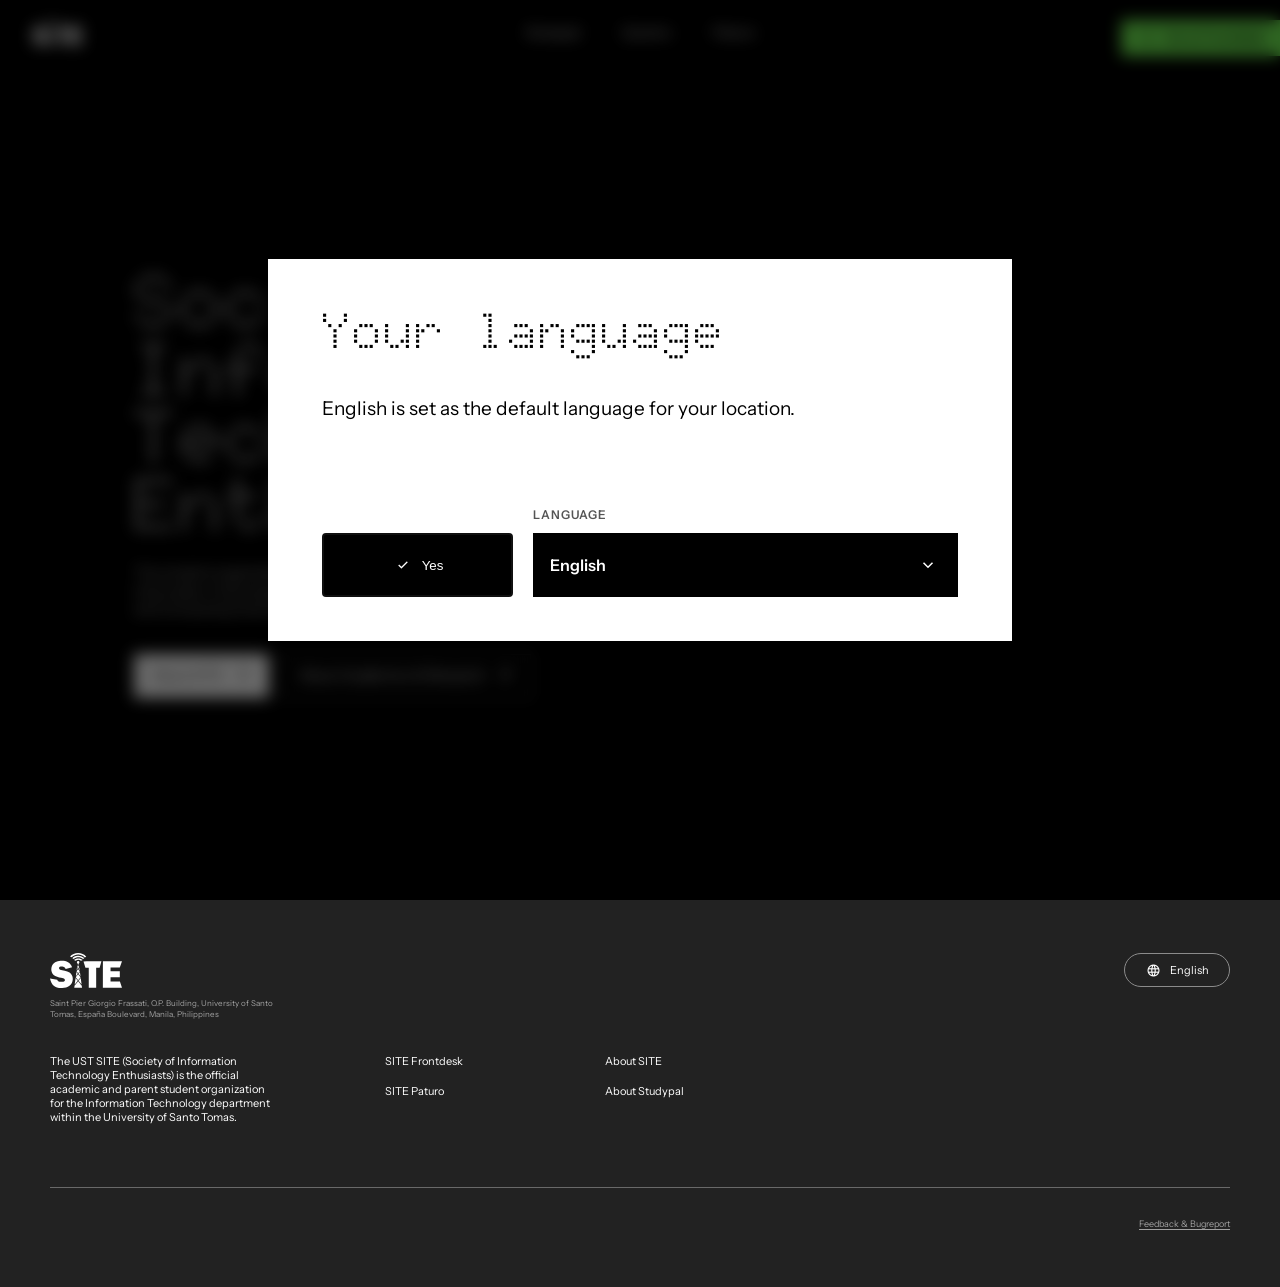
<file: index.html>
<!DOCTYPE html>
<html lang="en" class="homepage">
<head>
    <meta charset="UTF-8">
    <meta name="viewport" content="width=device-width, initial-scale=1.0">
    <meta name="description" content="SITE is the official student organization of the Department of Information Technology at the University of Santo Tomas College of Information and Computing Sciences.">
    <meta name="author" content="Society of Information Technology Enthusiasts">
    <meta name="robots" content="index, follow">
    
    <title> UST SITE</title>
    
    <meta property="og:type" content="website">
    <meta property="og:title" content="SITE | Society of Information Technology Enthusiasts">
    <meta property="og:description" content="The official student organization for Information Technology students at the University of Santo Tomas.">
    <meta property="og:image" content="assets/icons/sitelogo-white.svg">
    <meta name="twitter:card" content="summary">
    <meta name="twitter:title" content="SITE | Society of Information Technology Enthusiasts">
    <meta name="twitter:description" content="The official student organization for Information Technology students at the University of Santo Tomas.">
    
    <script type="application/ld+json">
        {"@context":"https://schema.org","@type":"Organization","name":"Society of Information Technology Enthusiasts","alternateName":"UST SITE","description":"The official student organization for Information Technology students at the University of Santo Tomas.","url":"index.html","logo":"assets/icons/sitelogo-white.svg","address":{"@type":"PostalAddress","addressLocality":"Manila","addressCountry":"PH"}}
    </script>
    
    <link rel="preconnect" href="https://fonts.googleapis.com">
    <link rel="preconnect" href="https://fonts.gstatic.com" crossorigin>
    <link href="https://fonts.googleapis.com/css2?family=Doto:wght@400;500;600;700&family=Instrument+Sans:wght@400;500;600&family=Material+Symbols+Outlined:opsz,wght,FILL,GRAD@20,400,0,0" rel="stylesheet">
    <link rel="stylesheet" href="styles/style.css">
    <script src="scripts/translations.js" defer></script>
    <script src="scripts/script.js" defer></script>
</head>
<body>
    <dialog class="language-dialog" aria-labelledby="language-dialog-title">
        <h2 id="language-dialog-title" data-i18n="languageTitle">Your language</h2>
        <p data-i18n="languagePrompt">It looks like you are visiting from Manila, Philippines. Would you like to view our site in Filipino-Tagalog (PH)?</p>
        <div class="language-dialog__choice">
            <button class="button button--dark" type="button" data-language-confirm><span class="material-symbols-outlined" aria-hidden="true">check</span><span data-i18n="languageConfirm">Yes</span></button>
            <div>
                <label class="language-dialog__select-label" for="language-select" data-i18n="languageSelectLabel">Language</label>
                <select class="language-dialog__select" id="language-select" data-language-select>
                    <option value="en" data-i18n="languageEnglish">English</option>
                    <option value="tl" data-i18n="languageFilipino">Filipino-Tagalog</option>
                    <option value="ceb" data-i18n="languageCebuanoName">Filipino-Cebuano</option>
                </select>
            </div>
        </div>
    </dialog>
    <header class="site-header">
        <a class="site-header__brand" href="index.html" aria-label="SITE home">
            <img src="assets/icons/sitelogo-white.svg" alt="SITE">
        </a>
        <nav class="site-header__nav" aria-label="Main navigation">
            <a href="academics-research.html" data-i18n="navStudypal">Studypal</a>
            <a href="academics-research.html" data-i18n="navQuizmix">Quizmix</a>
            <a href="our-organization.html" data-i18n="navPaturo">Paturo</a>
        </nav>
        <a class="button button--accent site-header__frontdesk" href="our-organization.html">
            <span class="material-symbols-outlined" aria-hidden="true">arrow_forward</span>
            <span data-i18n="frontdesk">Go to Frontdesk</span>
        </a>
        <button class="menu-toggle" type="button" aria-controls="mobile-menu" aria-expanded="false" aria-label="Open menu">
            <span class="material-symbols-outlined" aria-hidden="true">menu</span>
        </button>
    </header>

    <div class="mobile-menu" id="mobile-menu">
        <nav aria-label="Mobile navigation">
            <a href="academics-research.html" data-i18n="navStudypal">Studypal</a>
            <a href="academics-research.html" data-i18n="navQuizmix">Quizmix</a>
            <a href="our-organization.html" data-i18n="navPaturo">Paturo</a>
        </nav>
        <a class="button button--outline" href="our-organization.html">
            <span class="material-symbols-outlined" aria-hidden="true">arrow_outward</span>
            <span data-i18n="frontdesk">Go to Frontdesk</span>
        </a>
    </div>

    <div class="page-transition" aria-hidden="true"></div>

    <section class="landing-screen">

        <main>
            <section class="hero" aria-labelledby="hero-title">
                <div class="hero__content">
                    <h1 id="hero-title" data-i18n="homeTitle" data-i18n-html>Society of<br>Information<br>Technology<br>Enthusiasts</h1>
                    <p data-i18n="homeDescription">The student organization of the Department of Information Technology in UST College of Information and Computing Sciences</p>
                    <div class="hero__actions">
                        <a class="button button--light" href="our-organization.html"><span data-i18n="aboutSite">About SITE</span> <span class="material-symbols-outlined" aria-hidden="true">arrow_outward</span></a>
                        <a class="button button--outline" href="academics-research.html"><span data-i18n="aboutAcademics">About Academics &amp; Research</span> <span class="material-symbols-outlined" aria-hidden="true">arrow_outward</span></a>
                        <a class="button button--outline hero__frontdesk" href="our-organization.html"><span data-i18n="frontdesk">Go to Frontdesk</span> <span class="material-symbols-outlined" aria-hidden="true">arrow_outward</span></a>
                    </div>
                </div>
            </section>
        </main>
    </section>

    <footer class="site-footer">
        <div class="site-footer__top">
            <div class="site-footer__identity">
                <img src="assets/icons/sitelogo-white.svg" alt="SITE">
                <p data-i18n="footerAddress">Saint Pier Giorgio Frassati, O.P. Building, University of Santo Tomas, España Boulevard, Manila, Philippines</p>
            </div>
            <button class="language-switcher" type="button">
                <span class="material-symbols-outlined" aria-hidden="true">language</span>
                <span data-i18n="currentLanguage">English</span>
            </button>
        </div>
        <div class="site-footer__links">
            <p data-i18n="footerDescription">The UST SITE (Society of Information Technology Enthusiasts) is the official academic and parent student organization for the Information Technology department within the University of Santo Tomas.</p>
            <nav aria-label="Footer resources">
                <a href="our-organization.html"><span data-i18n="visitFrontdesk">SITE Frontdesk</span></a>
                <a href="our-organization.html"><span data-i18n="goPaturo">SITE Paturo</span></a>
            </nav>
            <nav aria-label="Footer pages">
                <a href="our-organization.html"><span data-i18n="aboutSiteFooter">About SITE</span></a>
                <a href="academics-research.html"><span data-i18n="aboutStudypal">About Studypal</span></a>
            </nav>
        </div>
        <div class="site-footer__bottom">
            <span></span>
            <a href="mailto:site@ust.edu.ph" data-i18n="feedbackBugreport">Feedback &amp; Bugreport</a>
        </div>
    </footer>
</body>
</html>
</file>
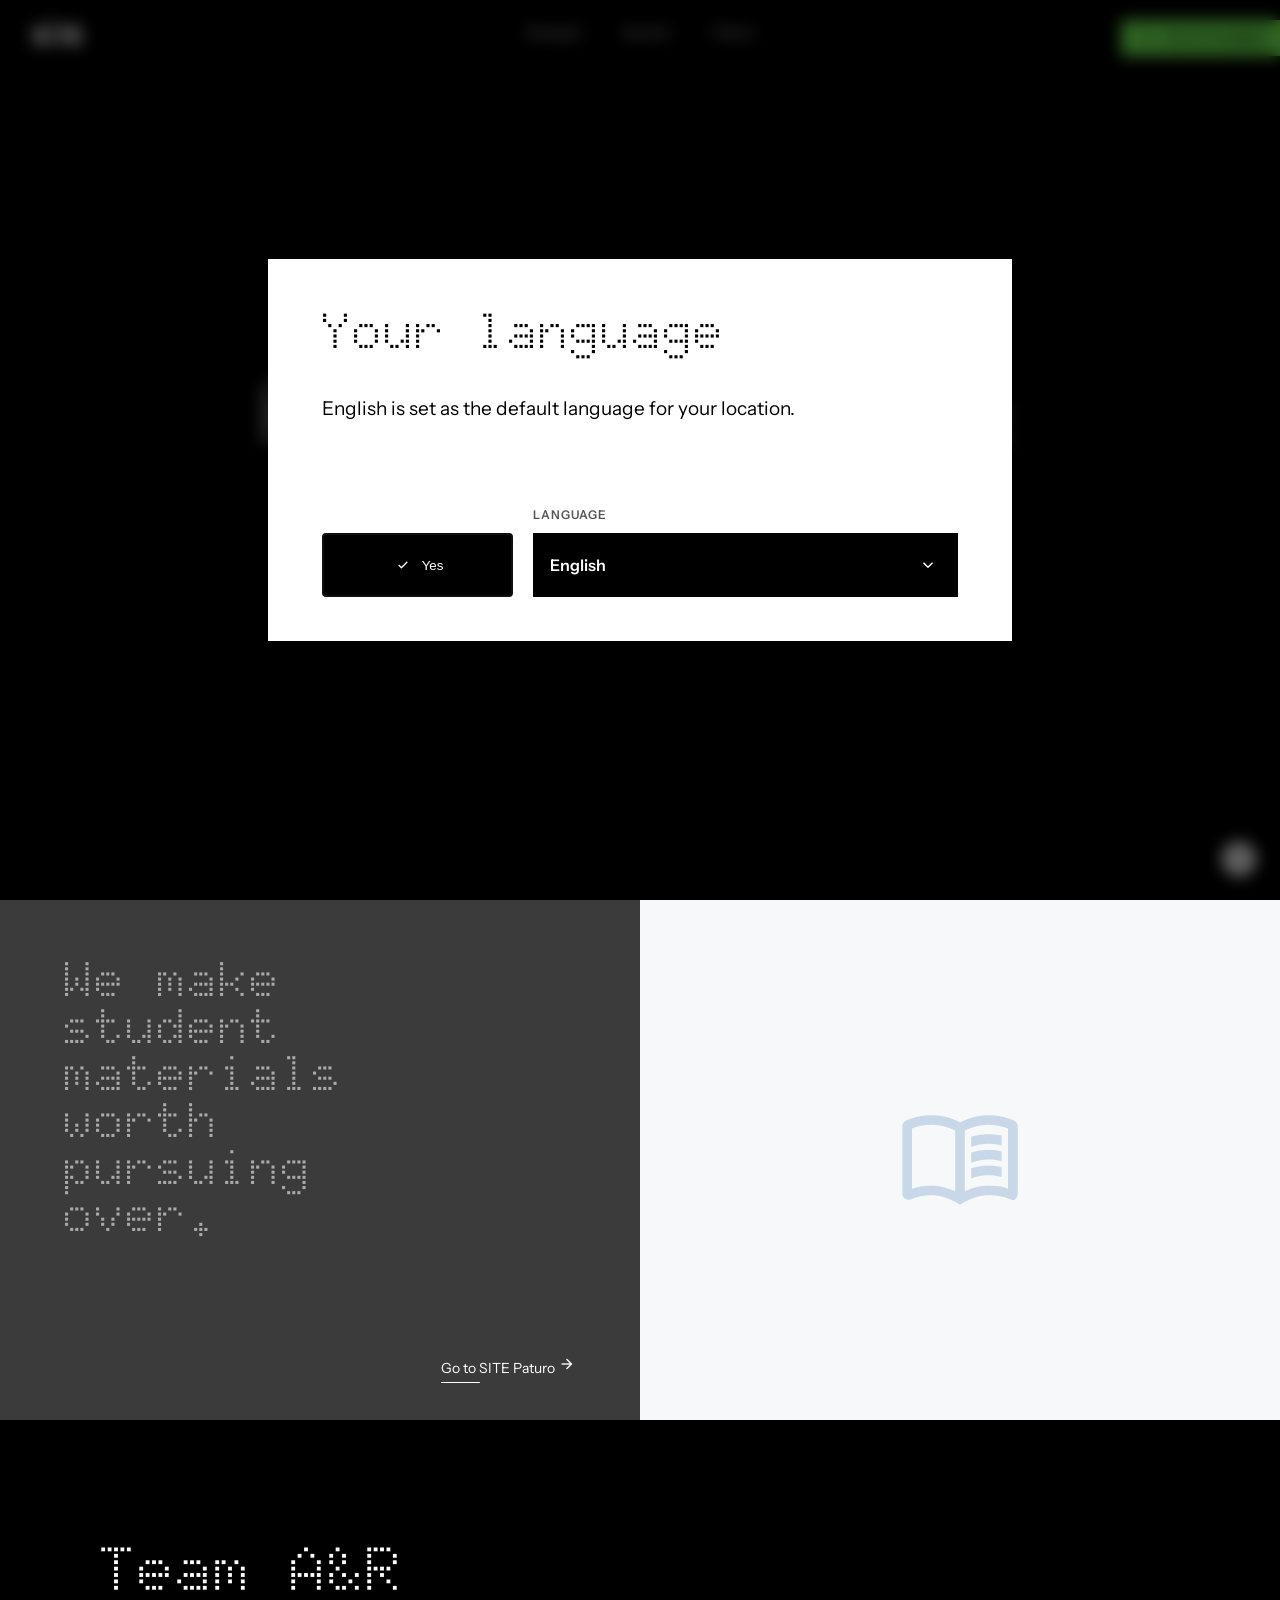
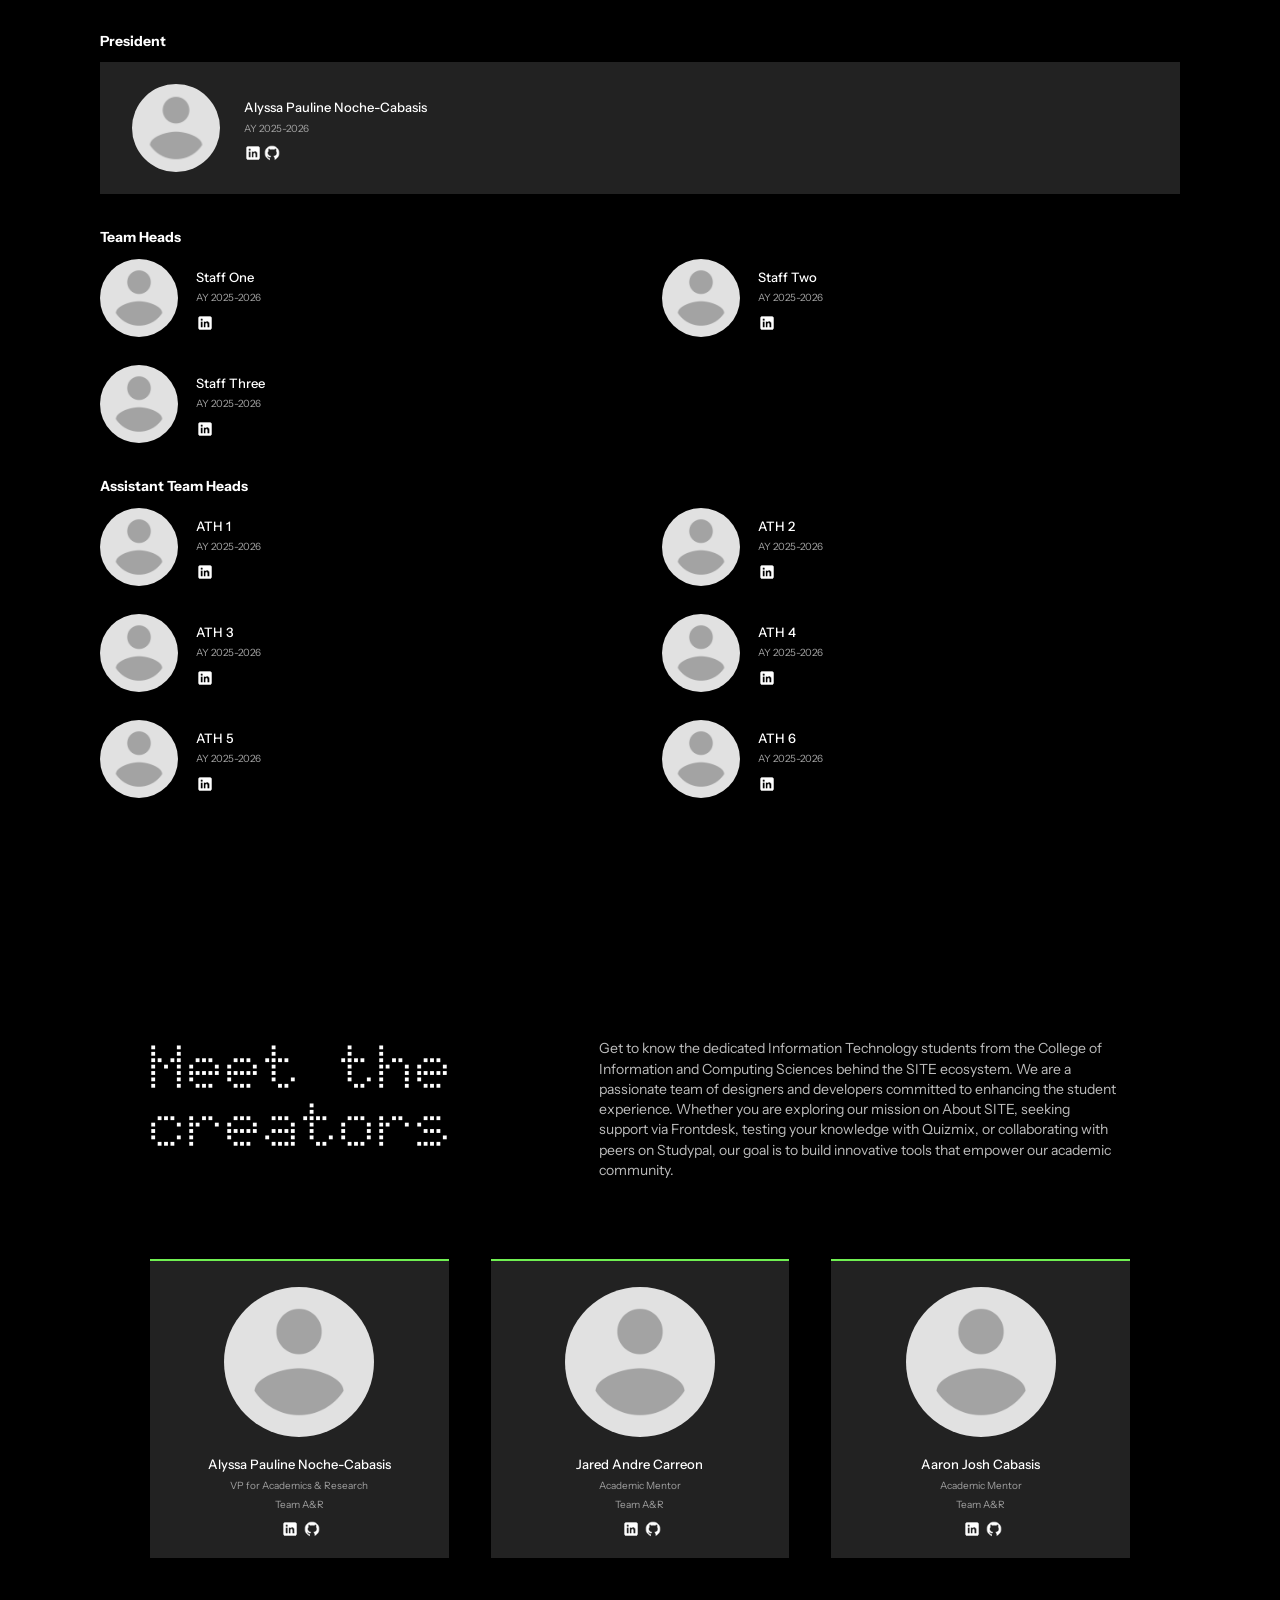
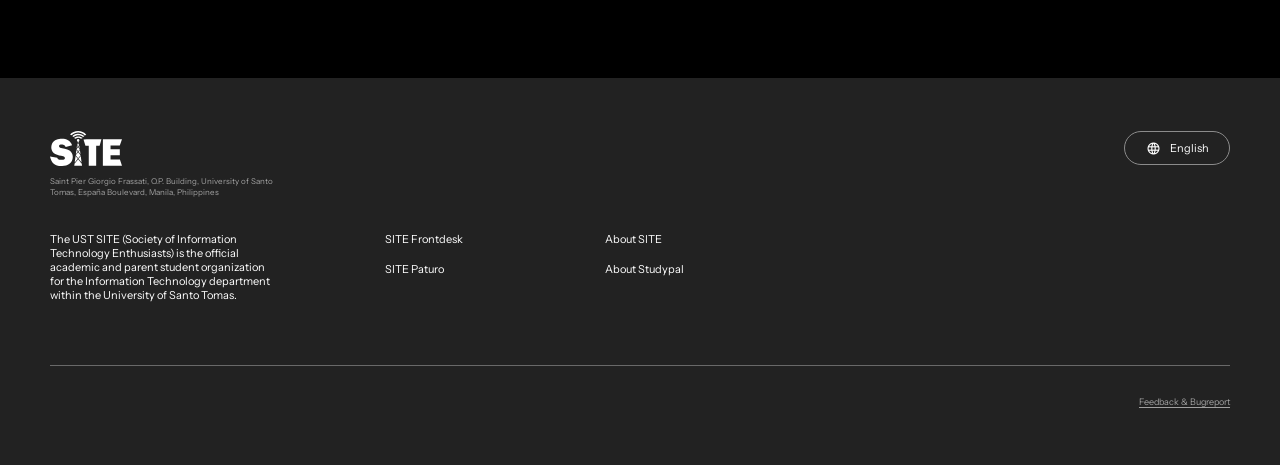
<file: academics-research.html>
<!DOCTYPE html>
<html lang="en" class="academics-page">
<head>
    <meta charset="UTF-8">
    <meta name="viewport" content="width=device-width, initial-scale=1.0">
    <meta name="description" content="Explore academics and research resources from SITE, the student organization for Information Technology students at the University of Santo Tomas.">
    <meta name="author" content="Society of Information Technology Enthusiasts">
    <meta name="robots" content="index, follow">
    
    <title>UST SITE</title>
    
    <meta property="og:type" content="website">
    <meta property="og:title" content="Academics &amp; Research | SITE UST">
    <meta property="og:description" content="Academic and research resources for Information Technology students at the University of Santo Tomas.">
    <meta property="og:image" content="assets/icons/sitelogo-white.svg">
    <meta name="twitter:card" content="summary">
    <meta name="twitter:title" content="Academics &amp; Research | SITE UST">
    <meta name="twitter:description" content="Academic and research resources for Information Technology students at the University of Santo Tomas.">
    
    <script type="application/ld+json">
        {"@context":"https://schema.org","@type":"CollectionPage","name":"Academics & Research | SITE UST","description":"Academic and research resources for Information Technology students at the University of Santo Tomas.","isPartOf":{"@type":"Organization","name":"Society of Information Technology Enthusiasts","alternateName":"UST SITE"}}
    </script>
        
    <link rel="preconnect" href="https://fonts.googleapis.com">
    <link rel="preconnect" href="https://fonts.gstatic.com" crossorigin>
    <link href="https://fonts.googleapis.com/css2?family=Doto:wght@400;500;600;700&family=Instrument+Sans:wght@400;500;600&family=Material+Symbols+Outlined:opsz,wght,FILL,GRAD@20,400,0,0" rel="stylesheet">
    <link rel="stylesheet" href="styles/style.css">
        <script src="scripts/translations.js" defer></script>
        <script src="scripts/script.js" defer></script>
</head>
<body id="top">
    <dialog class="language-dialog" aria-labelledby="language-dialog-title">
        <h2 id="language-dialog-title" data-i18n="languageTitle">Your language</h2>
        <p data-i18n="languagePrompt">It looks like you are visiting from Manila, Philippines. Would you like to view our site in Filipino-Tagalog (PH)?</p>
        <div class="language-dialog__choice">
            <button class="button button--dark" type="button" data-language-confirm><span class="material-symbols-outlined" aria-hidden="true">check</span><span data-i18n="languageConfirm">Yes</span></button>
            <div>
                <label class="language-dialog__select-label" for="language-select" data-i18n="languageSelectLabel">Language</label>
                <select class="language-dialog__select" id="language-select" data-language-select>
                    <option value="en" data-i18n="languageEnglish">English</option>
                    <option value="tl" data-i18n="languageFilipino">Filipino-Tagalog</option>
                    <option value="ceb" data-i18n="languageCebuanoName">Filipino-Cebuano</option>
                </select>
            </div>
        </div>
    </dialog>

    <header class="site-header">
        <a class="site-header__brand" href="index.html" aria-label="SITE home"><img src="assets/icons/sitelogo-white.svg" alt="SITE"></a>
        <nav class="site-header__nav" aria-label="Main navigation"><a href="academics-research.html" data-i18n="navStudypal">Studypal</a><a href="academics-research.html" data-i18n="navQuizmix">Quizmix</a><a href="our-organization.html" data-i18n="navPaturo">Paturo</a></nav>
        <a class="button button--accent site-header__frontdesk" href="our-organization.html"><span class="material-symbols-outlined" aria-hidden="true">arrow_forward</span><span data-i18n="frontdesk">Go to Frontdesk</span></a>
        <button class="menu-toggle" type="button" aria-controls="mobile-menu" aria-expanded="false" aria-label="Open menu"><span class="material-symbols-outlined" aria-hidden="true">menu</span></button>
    </header>

    <div class="mobile-menu" id="mobile-menu">
        <nav aria-label="Mobile navigation"><a href="academics-research.html" data-i18n="navStudypal">Studypal</a><a href="academics-research.html" data-i18n="navQuizmix">Quizmix</a><a href="our-organization.html" data-i18n="navPaturo">Paturo</a></nav>
        <a class="button button--outline" href="our-organization.html"><span class="material-symbols-outlined" aria-hidden="true">arrow_outward</span><span data-i18n="frontdesk">Go to Frontdesk</span></a>
    </div>

    <main class="academics-content">
        <section class="academics-hero" aria-labelledby="academics-title">
            <div>
                <h1 id="academics-title" data-i18n="academicsTitle" data-i18n-html>Academics &amp;<br>Research</h1>
                <p data-i18n="academicsDescription">The student organization of the Department of Technology in UST College of Information and Computing Sciences</p>
            </div>
            <a class="organization-hero__next" href="#top" aria-label="Scroll to top"><span class="material-symbols-outlined" aria-hidden="true">arrow_upward</span></a>
        </section>

        <section class="paturo-feature" aria-labelledby="paturo-title">
            <div class="paturo-feature__message">
                <h2 id="paturo-title" data-i18n="paturoTitle" data-i18n-html>We make<br>student<br>materials<br>worth<br>pursuing<br>over.</h2>
                <a href="our-organization.html#contact"><span data-i18n="goPaturo">Go to SITE Paturo</span> <span class="material-symbols-outlined" aria-hidden="true">arrow_forward</span></a>
            </div>
            <div class="paturo-feature__visual" aria-label="Study materials visual"><span class="material-symbols-outlined" aria-hidden="true">menu_book</span></div>
        </section>

        <section class="team-section" id="team-ar" aria-labelledby="team-ar-title">
            <h2 id="team-ar-title" data-i18n="teamAR">Team A&amp;R</h2>
            <h3 data-i18n="president">President</h3>
            <article class="team-lead"><img src="assets/images/profile-placeholder.png" alt="President profile placeholder"><div><strong>Alyssa Pauline Noche-Cabasis</strong><span>AY 2025-2026</span><div class="team-socials"><a href="#team-ar" aria-label="President LinkedIn"><img src="assets/icons/linkedin-white.png" alt=""></a><a href="#team-ar" aria-label="President GitHub"><img src="assets/icons/github-white.png" alt=""></a></div></div></article>
            <h3 data-i18n="teamHeads">Team Heads</h3>
            <div class="team-grid team-grid--heads">
                <article class="team-member"><img src="assets/images/profile-placeholder.png" alt=""><div><strong>Staff One</strong><span>AY 2025-2026</span><div class="team-socials"><a href="#team-ar" aria-label="Staff One LinkedIn"><img src="assets/icons/linkedin-white.png" alt=""></a></div></div></article>
                <article class="team-member"><img src="assets/images/profile-placeholder.png" alt=""><div><strong>Staff Two</strong><span>AY 2025-2026</span><div class="team-socials"><a href="#team-ar" aria-label="Staff Two LinkedIn"><img src="assets/icons/linkedin-white.png" alt=""></a></div></div></article>
                <article class="team-member"><img src="assets/images/profile-placeholder.png" alt=""><div><strong>Staff Three</strong><span>AY 2025-2026</span><div class="team-socials"><a href="#team-ar" aria-label="Staff Three LinkedIn"><img src="assets/icons/linkedin-white.png" alt=""></a></div></div></article>
            </div>
            <h3 data-i18n="assistantTeamHeads">Assistant Team Heads</h3>
            <div class="team-grid team-grid--assistants">
                <article class="team-member"><img src="assets/images/profile-placeholder.png" alt=""><div><strong>ATH 1</strong><span>AY 2025-2026</span><div class="team-socials"><a href="#team-ar" aria-label="ATH 1 LinkedIn"><img src="assets/icons/linkedin-white.png" alt=""></a></div></div></article>
                <article class="team-member"><img src="assets/images/profile-placeholder.png" alt=""><div><strong>ATH 2</strong><span>AY 2025-2026</span><div class="team-socials"><a href="#team-ar" aria-label="ATH 2 LinkedIn"><img src="assets/icons/linkedin-white.png" alt=""></a></div></div></article>
                <article class="team-member"><img src="assets/images/profile-placeholder.png" alt=""><div><strong>ATH 3</strong><span>AY 2025-2026</span><div class="team-socials"><a href="#team-ar" aria-label="ATH 3 LinkedIn"><img src="assets/icons/linkedin-white.png" alt=""></a></div></div></article>
                <article class="team-member"><img src="assets/images/profile-placeholder.png" alt=""><div><strong>ATH 4</strong><span>AY 2025-2026</span><div class="team-socials"><a href="#team-ar" aria-label="ATH 4 LinkedIn"><img src="assets/icons/linkedin-white.png" alt=""></a></div></div></article>
                <article class="team-member"><img src="assets/images/profile-placeholder.png" alt=""><div><strong>ATH 5</strong><span>AY 2025-2026</span><div class="team-socials"><a href="#team-ar" aria-label="ATH 5 LinkedIn"><img src="assets/icons/linkedin-white.png" alt=""></a></div></div></article>
                <article class="team-member"><img src="assets/images/profile-placeholder.png" alt=""><div><strong>ATH 6</strong><span>AY 2025-2026</span><div class="team-socials"><a href="#team-ar" aria-label="ATH 6 LinkedIn"><img src="assets/icons/linkedin-white.png" alt=""></a></div></div></article>
            </div>
        </section>

        <section class="mentor-section" aria-labelledby="mentor-title">
            <div class="mentor-section__intro">
                <h2 id="mentor-title" data-i18n="meetCreators">Meet the creators</h2>
                <p data-i18n="creatorsDescription">Get to know the dedicated Information Technology students from the College of Information and Computing Sciences behind the SITE ecosystem. We are a passionate team of designers and developers committed to enhancing the student experience. Whether you are exploring our mission on About SITE, seeking support via Frontdesk, testing your knowledge with Quizmix, or collaborating with peers on Studypal, our goal is to build innovative tools that empower our academic community.</p>
            </div>
            <div class="mentor-grid"><article><img src="assets/images/profile-placeholder.png" alt=""><strong>Alyssa Pauline Noche-Cabasis</strong><span data-i18n="vpAcademicsResearch">VP for Academics &amp; Research</span><small>Team A&amp;R</small><div class="team-socials"><a href="#mentor-title" aria-label="Alyssa LinkedIn"><img src="assets/icons/linkedin-white.png" alt=""></a><a href="#mentor-title" aria-label="Alyssa GitHub"><img src="assets/icons/github-white.png" alt=""></a></div></article><article><img src="assets/images/profile-placeholder.png" alt=""><strong>Jared Andre Carreon</strong><span data-i18n="academicMentor">Academic Mentor</span><small>Team A&amp;R</small><div class="team-socials"><a href="#mentor-title" aria-label="Jared LinkedIn"><img src="assets/icons/linkedin-white.png" alt=""></a><a href="#mentor-title" aria-label="Jared GitHub"><img src="assets/icons/github-white.png" alt=""></a></div></article><article><img src="assets/images/profile-placeholder.png" alt=""><strong>Aaron Josh Cabasis</strong><span data-i18n="academicMentor">Academic Mentor</span><small>Team A&amp;R</small><div class="team-socials"><a href="#mentor-title" aria-label="Aaron LinkedIn"><img src="assets/icons/linkedin-white.png" alt=""></a><a href="#mentor-title" aria-label="Aaron GitHub"><img src="assets/icons/github-white.png" alt=""></a></div></article></div>
        </section>
    </main>

    <footer class="site-footer">
        <div class="site-footer__top"><div class="site-footer__identity"><img src="assets/icons/sitelogo-white.svg" alt="SITE"><p data-i18n="footerAddress">Saint Pier Giorgio Frassati, O.P. Building, University of Santo Tomas, España Boulevard, Manila, Philippines</p></div><button class="language-switcher" type="button"><span class="material-symbols-outlined" aria-hidden="true">language</span><span data-i18n="currentLanguage">English</span></button></div>
        <div class="site-footer__links"><p data-i18n="footerDescription">The UST SITE (Society of Information Technology Enthusiasts) is the official academic and parent student organization for the Information Technology department within the University of Santo Tomas.</p><nav aria-label="Footer resources"><a href="our-organization.html#contact"><span data-i18n="visitFrontdesk">SITE Frontdesk</span></a><a href="our-organization.html#contact"><span data-i18n="goPaturo">SITE Paturo</span></a></nav><nav aria-label="Footer pages"><a href="our-organization.html"><span data-i18n="aboutSiteFooter">About SITE</span></a><a href="academics-research.html"><span data-i18n="aboutStudypal">About Studypal</span></a></nav></div>
        <div class="site-footer__bottom"><span></span><a href="mailto:site@ust.edu.ph" data-i18n="feedbackBugreport">Feedback &amp; Bugreport</a></div>
    </footer>
</body>
</html>
</file>
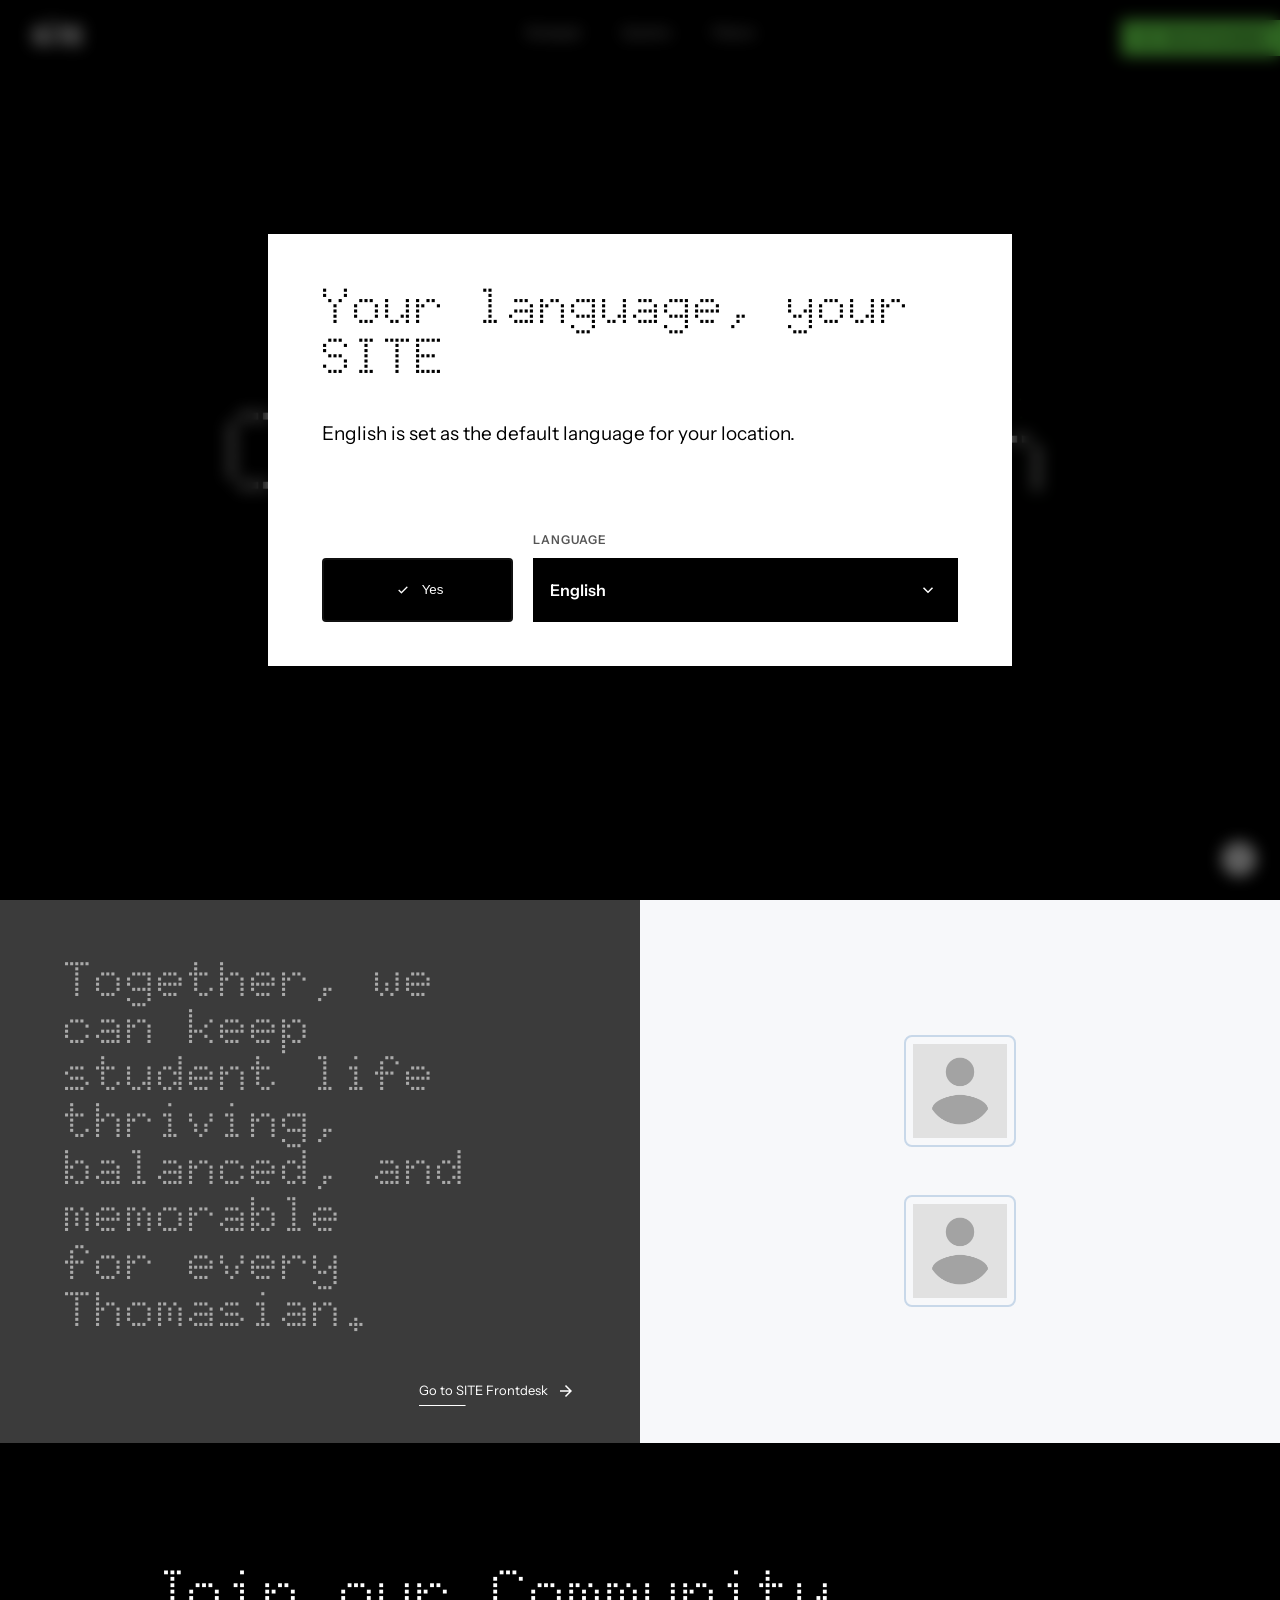
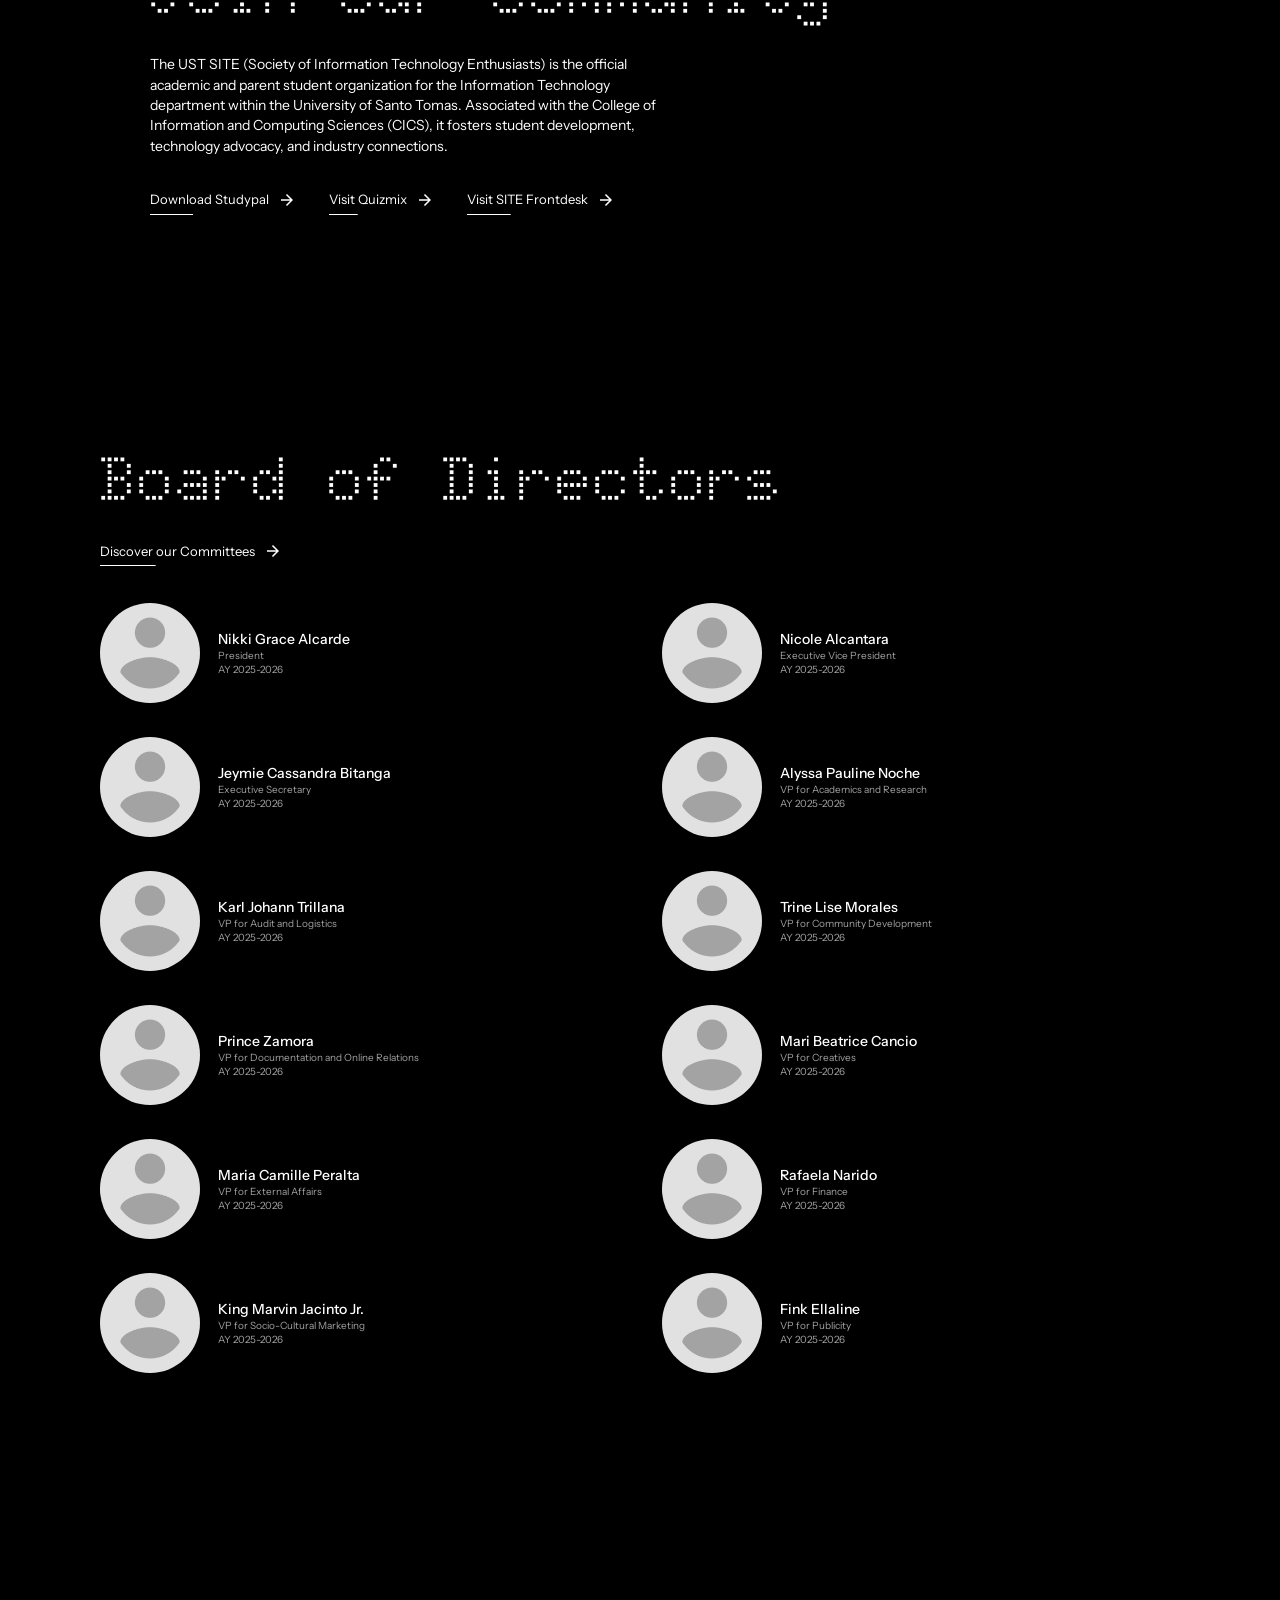
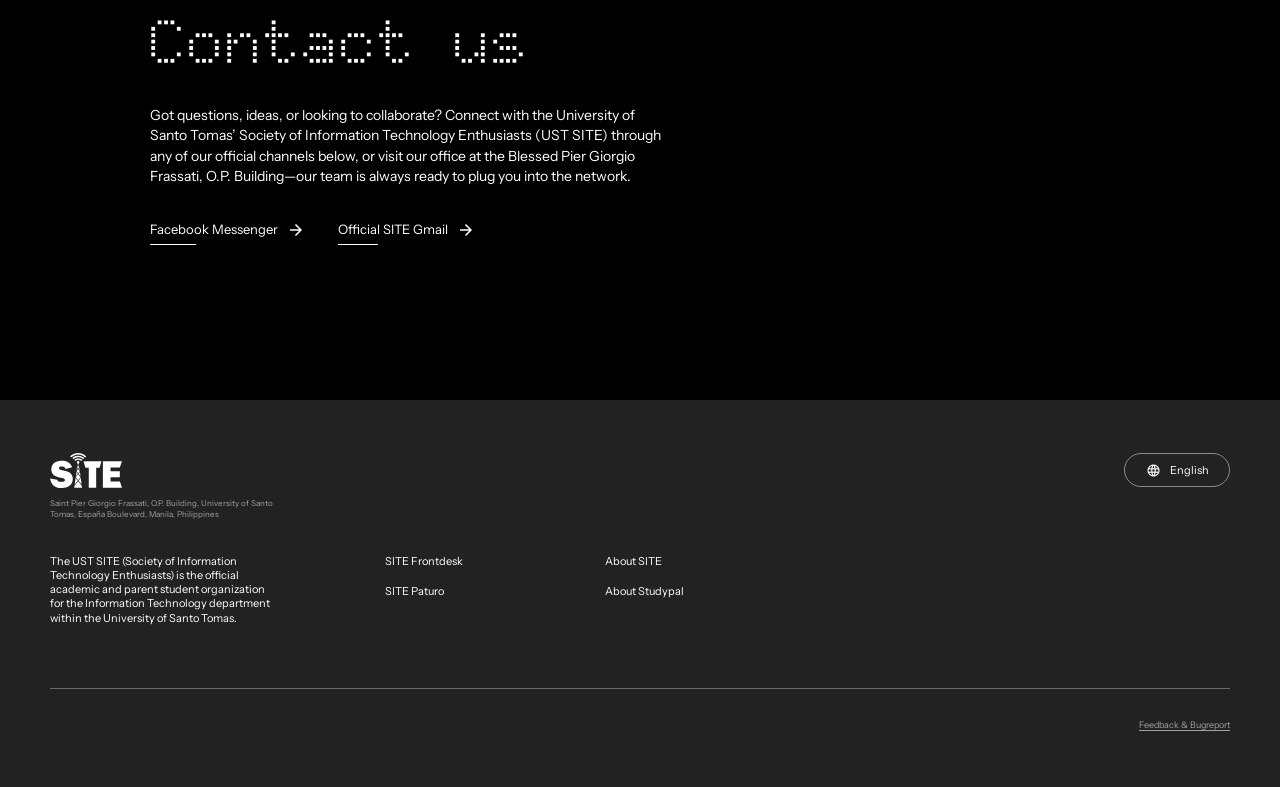
<file: our-organization.html>
<!DOCTYPE html>
<html lang="en" class="organization-page">
<head>
    <meta charset="UTF-8">
    <meta name="viewport" content="width=device-width, initial-scale=1.0">
    <meta name="description" content="Meet the Society of Information Technology Enthusiasts, explore SITE's community, board of directors, and ways to connect at the University of Santo Tomas.">
    <meta name="author" content="Society of Information Technology Enthusiasts">
    <meta name="robots" content="index, follow">
    
    <title>UST SITE</title>
    
    <meta property="og:type" content="website">
    <meta property="og:title" content="Our Organization | SITE UST">
    <meta property="og:description" content="Meet SITE's community, board of directors, and student organization at the University of Santo Tomas.">
    <meta property="og:image" content="assets/icons/sitelogo-white.svg">
    <meta name="twitter:card" content="summary">
    <meta name="twitter:title" content="Our Organization | SITE UST">
    <meta name="twitter:description" content="Meet SITE's community, board of directors, and student organization at the University of Santo Tomas.">
    <script type="application/ld+json">
        {"@context":"https://schema.org","@type":"AboutPage","name":"Our Organization | SITE UST","description":"Meet the Society of Information Technology Enthusiasts at the University of Santo Tomas.","isPartOf":{"@type":"Organization","name":"Society of Information Technology Enthusiasts","alternateName":"UST SITE"}}
    </script>
    
    <link rel="preconnect" href="https://fonts.googleapis.com">
    <link rel="preconnect" href="https://fonts.gstatic.com" crossorigin>
    <link href="https://fonts.googleapis.com/css2?family=Doto:wght@400;500;600;700&family=Instrument+Sans:wght@400;500;600&family=Material+Symbols+Outlined:opsz,wght,FILL,GRAD@20,400,0,0" rel="stylesheet">
    <link rel="stylesheet" href="styles/style.css">
    <script src="scripts/translations.js" defer></script>
    <script src="scripts/script.js" defer></script>
</head>
<body class="organization-page page-transition-in" id="top">
    <dialog class="language-dialog" aria-labelledby="language-dialog-title">
        <h2 id="language-dialog-title" data-i18n="languageTitle">Your language, your SITE</h2>
        <p data-i18n="languagePrompt">It looks like you are visiting from Manila, Philippines. Would you like to view our site in Filipino-Tagalog (PH)?</p>
        <div class="language-dialog__choice">
            <button class="button button--dark" type="button" data-language-confirm><span class="material-symbols-outlined" aria-hidden="true">check</span><span data-i18n="languageConfirm">Yes</span></button>
            <div>
                <label class="language-dialog__select-label" for="language-select" data-i18n="languageSelectLabel">Language</label>
                <select class="language-dialog__select" id="language-select" data-language-select>
                    <option value="en" data-i18n="languageEnglish">English</option>
                    <option value="tl" data-i18n="languageFilipino">Filipino-Tagalog</option>
                    <option value="ceb" data-i18n="languageCebuanoName">Filipino-Cebuano</option>
                </select>
            </div>
        </div>
    </dialog>
    <header class="site-header">
        <a class="site-header__brand" href="index.html" aria-label="SITE home">
            <img src="assets/icons/sitelogo-white.svg" alt="SITE">
        </a>
        <nav class="site-header__nav" aria-label="Main navigation">
            <a href="academics-research.html" data-i18n="navStudypal">Studypal</a>
            <a href="academics-research.html" data-i18n="navQuizmix">Quizmix</a>
            <a href="our-organization.html" data-i18n="navPaturo">Paturo</a>
        </nav>
        <a class="button button--accent site-header__frontdesk" href="#contact">
            <span class="material-symbols-outlined" aria-hidden="true">arrow_forward</span>
            <span data-i18n="frontdesk">Go to Frontdesk</span>
        </a>
        <button class="menu-toggle" type="button" aria-controls="mobile-menu" aria-expanded="false" aria-label="Open menu">
            <span class="material-symbols-outlined" aria-hidden="true">menu</span>
        </button>
    </header>

    <div class="mobile-menu" id="mobile-menu">
        <nav aria-label="Mobile navigation">
            <a href="academics-research.html" data-i18n="navStudypal">Studypal</a>
            <a href="academics-research.html" data-i18n="navQuizmix">Quizmix</a>
            <a href="our-organization.html" data-i18n="navPaturo">Paturo</a>
        </nav>
        <a class="button button--outline" href="https://github.com/jaredandrelc">
            <span class="material-symbols-outlined" aria-hidden="true">arrow_outward</span>
            <span data-i18n="frontdesk">Go to Frontdesk</span>
        </a>
    </div>

    <div class="page-transition" aria-hidden="true"></div>

    <main>
        <section class="organization-hero" aria-labelledby="organization-title">
            <div class="organization-hero__content">
                <h1 id="organization-title" data-i18n="ourOrganization" data-i18n-html>Our<br>Organization</h1>
                <p data-i18n="orgDescription">The student organization of the Department of Information Technology in UST College of Information and Computing Sciences</p>
                <a class="button button--light" href="#contact"><span data-i18n="visitFrontdesk">Go to SITE Frontdesk</span> <span class="material-symbols-outlined" aria-hidden="true">arrow_outward</span></a>
            </div>
            <a class="organization-hero__next" href="#top" aria-label="Scroll to top">
                <span class="material-symbols-outlined" aria-hidden="true">arrow_upward</span>
            </a>
        </section>

        <section class="organization-values" id="values" aria-labelledby="values-title">
            <div class="organization-values__message">
                <h2 id="values-title" data-i18n="orgTagline" data-i18n-html>Together, we<br>can keep<br>student life<br>thriving,<br>balanced, and<br>memorable<br>for every<br>Thomasian.</h2>
                <a href="https://github.com/jaredandrelc"><span data-i18n="visitFrontdesk">Go to SITE Frontdesk</span> <span class="material-symbols-outlined" aria-hidden="true">arrow_forward</span></a>
            </div>
            <div class="organization-values__visual" aria-label="Campus photos">
                <img src="assets/images/profile-placeholder.png" alt="Campus photo placeholder">
                <img src="assets/images/profile-placeholder.png" alt="Campus photo placeholder">
            </div>
        </section>

        <section class="organization-community" aria-labelledby="community-title">
            <h2 id="community-title" data-i18n="orgCommunity">Join our Community</h2>
            <p data-i18n="orgCommunityCopy">The UST SITE (Society of Information Technology Enthusiasts) is the official academic and parent student organization for the Information Technology department within the University of Santo Tomas. Associated with the College of Information and Computing Sciences (CICS), it fosters student development, technology advocacy, and industry connections.</p>
            <nav class="organization-community__links" aria-label="Community links">
                <a href="https://github.com/AJC-0419/StudyPal"><span data-i18n="downloadStudypal">Download Studypal</span> <span class="material-symbols-outlined" aria-hidden="true">arrow_forward</span></a>
                <a href="https://github.com/jaredandrelc/siteorg-quizmix"><span data-i18n="visitQuizmix">Visit Quizmix</span> <span class="material-symbols-outlined" aria-hidden="true">arrow_forward</span></a>
                <a href="https://github.com/jaredandrelc"><span data-i18n="visitFrontdesk">Visit SITE Frontdesk</span> <span class="material-symbols-outlined" aria-hidden="true">arrow_forward</span></a>
            </nav>
        </section>

        <section class="organization-board" aria-labelledby="board-title">
            <h2 id="board-title" data-i18n="orgBoard">Board of Directors</h2>
            <a class="organization-board__link" href="#contact"><span data-i18n="discoverCommittees">Discover our Committees</span> <span class="material-symbols-outlined" aria-hidden="true">arrow_forward</span></a>
            <div class="organization-board__grid">
                <article class="board-member"><img src="assets/images/profile-placeholder.png" alt=""><div><h3>Nikki Grace Alcarde</h3><p data-i18n="president">President</p><small>AY 2025-2026</small></div></article>
                <article class="board-member"><img src="assets/images/profile-placeholder.png" alt=""><div><h3>Nicole Alcantara</h3><p data-i18n="executiveVicePresident">Executive Vice President</p><small>AY 2025-2026</small></div></article>
                <article class="board-member"><img src="assets/images/profile-placeholder.png" alt=""><div><h3>Jeymie Cassandra Bitanga</h3><p data-i18n="executiveSecretary">Executive Secretary</p><small>AY 2025-2026</small></div></article>
                <article class="board-member"><img src="assets/images/profile-placeholder.png" alt=""><div><h3>Alyssa Pauline Noche</h3><p data-i18n="vpAcademicsAndResearch">VP for Academics and Research</p><small>AY 2025-2026</small></div></article>
                <article class="board-member"><img src="assets/images/profile-placeholder.png" alt=""><div><h3>Karl Johann Trillana</h3><p data-i18n="vpAuditAndLogistics">VP for Audit and Logistics</p><small>AY 2025-2026</small></div></article>
                <article class="board-member"><img src="assets/images/profile-placeholder.png" alt=""><div><h3>Trine Lise Morales</h3><p data-i18n="vpCommunityDevelopment">VP for Community Development</p><small>AY 2025-2026</small></div></article>
                <article class="board-member"><img src="assets/images/profile-placeholder.png" alt=""><div><h3>Prince Zamora</h3><p data-i18n="vpDocumentation">VP for Documentation and Online Relations</p><small>AY 2025-2026</small></div></article>
                <article class="board-member"><img src="assets/images/profile-placeholder.png" alt=""><div><h3>Mari Beatrice Cancio</h3><p data-i18n="vpCreatives">VP for Creatives</p><small>AY 2025-2026</small></div></article>
                <article class="board-member"><img src="assets/images/profile-placeholder.png" alt=""><div><h3>Maria Camille Peralta</h3><p data-i18n="vpExternalAffairs">VP for External Affairs</p><small>AY 2025-2026</small></div></article>
                <article class="board-member"><img src="assets/images/profile-placeholder.png" alt=""><div><h3>Rafaela Narido</h3><p data-i18n="vpFinance">VP for Finance</p><small>AY 2025-2026</small></div></article>
                <article class="board-member"><img src="assets/images/profile-placeholder.png" alt=""><div><h3>King Marvin Jacinto Jr.</h3><p data-i18n="vpSocioCulturalMarketing">VP for Socio-Cultural Marketing</p><small>AY 2025-2026</small></div></article>
                <article class="board-member"><img src="assets/images/profile-placeholder.png" alt=""><div><h3>Fink Ellaline</h3><p data-i18n="vpPublicity">VP for Publicity</p><small>AY 2025-2026</small></div></article>
            </div>
        </section>

        <section class="organization-contact" id="contact" aria-labelledby="contact-title">
            <h2 id="contact-title" data-i18n="orgContact">Contact us</h2>
            <p data-i18n="orgContactCopy">Got questions, ideas, or looking to collaborate? Connect with the University of Santo Tomas’ Society of Information Technology Enthusiasts (UST SITE) through any of our official channels below, or visit our office at the Blessed Pier Giorgio Frassati, O.P. Building—our team is always ready to plug you into the network.</p>
            <nav aria-label="Contact links">
                <a href="https://www.facebook.com/ustsite/"><span data-i18n="facebookMessenger">Facebook Messenger</span> <span class="material-symbols-outlined" aria-hidden="true">arrow_forward</span></a>
                <a href="mailto:site@ust.edu.ph"><span data-i18n="officialSiteGmail">Official SITE Gmail</span> <span class="material-symbols-outlined" aria-hidden="true">arrow_forward</span></a>
            </nav>
        </section>
    </main>

    <footer class="site-footer">
        <div class="site-footer__top">
            <div class="site-footer__identity">
                <img src="assets/icons/sitelogo-white.svg" alt="SITE">
                <p data-i18n="footerAddress">Saint Pier Giorgio Frassati, O.P. Building, University of Santo Tomas, España Boulevard, Manila, Philippines</p>
            </div>
            <button class="language-switcher" type="button"><span class="material-symbols-outlined" aria-hidden="true">language</span><span data-i18n="currentLanguage">English</span></button>
        </div>
        <div class="site-footer__links">
            <p data-i18n="footerDescription">The UST SITE (Society of Information Technology Enthusiasts) is the official academic and parent student organization for the Information Technology department within the University of Santo Tomas.</p>
            <nav aria-label="Footer resources"><a href="#contact"><span data-i18n="visitFrontdesk">SITE Frontdesk</span></a><a href="#contact"><span data-i18n="goPaturo">SITE Paturo</span></a></nav>
            <nav aria-label="Footer pages"><a href="our-organization.html"><span data-i18n="aboutSiteFooter">About SITE</span></a><a href="academics-research.html"><span data-i18n="aboutStudypal">About Studypal</span></a></nav>
        </div>
        <div class="site-footer__bottom"><span></span><a href="mailto:site@ust.edu.ph" data-i18n="feedbackBugreport">Feedback &amp; Bugreport</a></div>
    </footer>
</body>
</html>
</file>
<file: styles/style.css>
:root {
	--header-height: 66px;
	--black: #000000;
	--white: #ffffff;
	--charcoal: #222222;
	--muted: #a1a1a1;
	--lime: #70f052;
	--line: #696969;
}

.organization-page main {
	background: var(--black);
}

.organization-hero {
	align-items: center;
	display: flex;
	justify-content: center;
	min-height: calc(100svh - var(--header-height));
	overflow: hidden;
	padding: 72px 24px;
	position: relative;
	text-align: center;
}

.organization-hero::before,
.academics-hero::before {
	background-image: radial-gradient(circle, rgba(112, 240, 82, .8) 1.25px, transparent 1.7px);
	background-size: 18px 18px;
	clip-path: polygon(0 42%, 12% 35%, 24% 44%, 37% 25%, 50% 39%, 63% 18%, 76% 34%, 89% 14%, 100% 28%, 100% 72%, 88% 65%, 75% 78%, 63% 61%, 49% 82%, 36% 66%, 23% 86%, 10% 69%, 0 78%);
	content: '';
	height: 48%;
	opacity: .36;
	pointer-events: none;
	position: absolute;
	right: 2%;
	top: 25%;
	transform: rotate(-4deg);
	transition: opacity 300ms ease;
	width: min(62vw, 760px);
	z-index: 0;
}

.organization-hero__content,
.academics-hero > div {
	position: relative;
	z-index: 1;
}

.organization-hero:hover::before,
.academics-hero:hover::before {
	opacity: .5;
}

@keyframes hero-dot-wave {
	0%,
	100% {
		transform: translate3d(0, 0, 0) rotate(-4deg);
	}
	50% {
		transform: translate3d(-18px, 8px, 0) rotate(-2deg);
	}
}

.organization-hero::before,
.academics-hero::before {
	animation: hero-dot-wave 9s ease-in-out infinite;
}

.organization-hero__content {
	max-width: 620px;
	margin-inline: auto;
}

.organization-hero .eyebrow {
	color: var(--lime);
	font-size: 12px;
	letter-spacing: .12em;
	margin: 0 0 20px;
}

.organization-hero h1,
.organization-values h2,
.organization-community h2,
.organization-board h2,
.organization-contact h2 {
	font-family: 'Doto', monospace;
	font-weight: 500;
	letter-spacing: 0;
}

.organization-hero h1 {
	display: inline-block;
	font-size: clamp(52px, 9vw, 128px);
	line-height: .82;
	margin: 0;
	max-width: 100%;
	text-align: center;
}

.organization-hero__content > p:last-of-type {
	color: #bdbdbd;
	font-size: 14px;
	line-height: 1.3;
	margin: 28px auto 32px;
	max-width: 390px;
}

.organization-hero .button {
	min-height: 44px;
}

.organization-hero__next {
	align-items: center;
	background: var(--white);
	border-radius: 50%;
	bottom: 24px;
	color: var(--black);
	display: flex;
	height: 34px;
	justify-content: center;
	position: fixed !important;
	right: 24px;
	width: 34px;
	z-index: 4;
}

.organization-hero__next .material-symbols-outlined {
	font-size: 20px;
}

.organization-values {
	display: grid;
	grid-template-columns: 1fr 1fr;
	min-height: 520px;
	scroll-snap-align: start;
}

.organization-values__message {
	background: #3b3b3b;
	display: flex;
	flex-direction: column;
	padding: 56px 64px 42px;
}

.organization-values__message > a {
	align-self: flex-end;
	margin-top: 48px;
}

.organization-values h2 {
	color: #aaaaaa;
	font-size: clamp(30px, 4vw, 58px);
	line-height: .92;
	margin: 0;
}

.organization-values a,
.organization-community a,
.organization-board__link,
.organization-contact a {
	align-items: center;
	display: inline-flex;
	font-size: 13px;
	gap: 8px;
	text-decoration: underline;
	text-underline-offset: 3px;
}

.organization-values a .material-symbols-outlined,
.organization-community a .material-symbols-outlined,
.organization-board__link .material-symbols-outlined,
.organization-contact a .material-symbols-outlined {
	font-size: 16px;
	text-decoration: none;
}

.organization-values__visual {
	align-items: center;
	background: #f7f8fa;
	display: flex;
	flex-direction: column;
	gap: 48px;
	justify-content: center;
}

.organization-values__visual img {
	border: 2px solid #c8d8e9;
	border-radius: 8px;
	height: 112px;
	object-fit: cover;
	padding: 7px;
	width: 112px;
}

.organization-community,
.organization-board,
.organization-contact {
	margin: 0 auto;
	max-width: 1080px;
	padding: 120px 50px;
}

.organization-community h2,
.organization-board h2,
.organization-contact h2 {
	font-size: clamp(38px, 5vw, 68px);
	line-height: .9;
	margin: 0 0 34px;
}

.organization-community > p,
.organization-contact > p {
	font-size: 14px;
	line-height: 1.45;
	margin: 0;
	max-width: 520px;
}

.organization-community__links,
.organization-contact nav {
	display: flex;
	flex-wrap: wrap;
	gap: 22px 32px;
	margin-top: 34px;
}

.organization-board {
	max-width: 1180px;
}

.organization-board__link {
	margin-bottom: 42px;
}

.organization-board__grid {
	display: grid;
	gap: 34px 44px;
	grid-template-columns: repeat(2, minmax(0, 1fr));
}

.board-member {
	align-items: center;
	display: flex;
	gap: 18px;
	min-width: 0;
}

.board-member img {
	border-radius: 50%;
	height: 100px;
	object-fit: cover;
	width: 100px;
}

.board-member h3,
.board-member p,
.board-member small {
	display: block;
	margin: 0;
}

.board-member h3 {
	font-size: 14px;
	font-weight: 500;
}

.board-member p,
.board-member small {
	color: var(--muted);
	font-size: 10px;
	line-height: 1.35;
}

.organization-contact {
	padding-bottom: 160px;
}

.page-transition {
	background: var(--black);
	inset: 0;
	opacity: 0;
	pointer-events: none;
	position: fixed;
	transform: scaleY(0);
	transform-origin: bottom;
	transition: opacity 220ms ease, transform 280ms cubic-bezier(.22, 1, .36, 1);
	z-index: 100;
}

.page-transition-out .page-transition {
	opacity: 1;
	transform: scaleY(1);
}

.page-transition-in .page-transition {
	animation: page-transition-reveal 520ms cubic-bezier(.22, 1, .36, 1) forwards;
	transform-origin: top;
}

@keyframes page-transition-reveal {
	0% {
		opacity: 1;
		transform: scaleY(1);
	}
	100% {
		opacity: 0;
		transform: scaleY(0);
	}
}

.organization-page.page-transition-in .organization-hero__content > * {
	animation: organization-intro 620ms cubic-bezier(.22, 1, .36, 1) both;
	opacity: 0;
}

.organization-page.page-transition-in .organization-hero__content > :nth-child(1) {
	animation-delay: 180ms;
}

.organization-page.page-transition-in .organization-hero__content > :nth-child(2) {
	animation-delay: 260ms;
}

.organization-page.page-transition-in .organization-hero__content > :nth-child(3) {
	animation-delay: 340ms;
}

.organization-page.page-transition-in .organization-hero__next {
	animation: organization-control-intro 620ms cubic-bezier(.22, 1, .36, 1) 460ms both;
	opacity: 0;
}

@keyframes organization-intro {
	0% {
		opacity: 0;
		transform: translateY(18px);
	}
	100% {
		opacity: 1;
		transform: translateY(0);
	}
}

@keyframes organization-control-intro {
	0% {
		opacity: 0;
		transform: translateY(12px);
	}
	100% {
		opacity: 1;
		transform: translateY(0);
	}
}

@media (prefers-reduced-motion: reduce) {
	.organization-page.page-transition-in .organization-hero__content > *,
	.organization-page.page-transition-in .organization-hero__next {
		animation: none;
		opacity: 1;
	}
}

.organization-page main .material-symbols-outlined {
	font-size: 20px;
}

@media (max-width: 900px) {
	.organization-hero {
		min-height: calc(100svh - var(--header-height));
		padding: 64px 24px;
	}

	.organization-hero__content {
		max-width: 100%;
		width: 100%;
	}

	.organization-hero h1 {
		font-size: clamp(36px, 11vw, 64px);
	}

	.organization-hero__content > p:last-of-type {
		font-size: 12px;
	}

	.organization-values {
		grid-template-columns: 1fr;
	}

	.organization-values__message {
		min-height: 460px;
		padding: 48px 24px 34px;
	}

	.organization-values__visual {
		min-height: 360px;
	}

	.organization-community,
	.organization-board,
	.organization-contact {
		padding: 84px 24px;
	}

	.organization-community h2,
	.organization-board h2,
	.organization-contact h2 {
		font-size: clamp(40px, 12vw, 62px);
	}

	.organization-community > p,
	.organization-contact > p {
		font-size: 13px;
	}

	.organization-community__links,
	.organization-contact nav {
		align-items: flex-start;
		flex-direction: column;
		gap: 18px;
	}

	.organization-board__grid {
		gap: 26px 16px;
	}

	.board-member {
		align-items: flex-start;
		gap: 10px;
	}

	.board-member img {
		height: 62px;
		width: 62px;
	}

	.board-member h3 {
		font-size: 11px;
	}

	.board-member p,
	.board-member small {
		font-size: 8px;
	}
}

.organization-page main a:not(.button),
.academics-page main a:not(.button) {
	position: relative;
	text-decoration: none;
}

.organization-page main a:not(.button)::after,
.academics-page main a:not(.button)::after {
	background: currentColor;
	bottom: -5px;
	content: '';
	height: 1px;
	left: 0;
	position: absolute;
	transform: scaleX(.35);
	transform-origin: left;
	transition: transform 240ms ease;
	width: calc(100% - 24px);
}

.organization-page main a:not(.button):hover::after,
.academics-page main a:not(.button):hover::after {
	transform: scaleX(1);
}

.organization-page main a:not(.button) .material-symbols-outlined,
.academics-page main a:not(.button) .material-symbols-outlined {
	transition: transform 240ms ease;
}

.organization-page main a:not(.button):hover .material-symbols-outlined,
.academics-page main a:not(.button):hover .material-symbols-outlined {
	transform: translateX(4px);
}

.organization-page main .organization-hero__next::after {
	display: none;
}

.organization-page main .organization-hero__next:hover {
	background: var(--lime);
}

.organization-page main .organization-hero__next:hover .material-symbols-outlined {
	animation: scroll-arrow-bounce 700ms ease-in-out infinite;
	transform: none;
}

.academics-content {
	background: var(--black);
}

.academics-hero {
	align-items: center;
	display: flex;
	justify-content: center;
	min-height: 300px;
	overflow: hidden;
	padding: 56px 24px;
	position: relative;
	text-align: center;
}

.academics-hero .organization-hero__next {
	bottom: 24px;
	position: fixed !important;
	right: 24px;
}

.academics-page main .organization-hero__next:hover {
	background: var(--lime);
}

.academics-page main .organization-hero__next:hover .material-symbols-outlined {
	animation: scroll-arrow-bounce 700ms ease-in-out infinite;
	transform: none;
}

.academics-hero h1,
.paturo-feature h2,
.team-section h2,
.mentor-section h2 {
	font-family: 'Doto', monospace;
	font-weight: 500;
	letter-spacing: 0;
}

.academics-hero h1 {
	font-size: clamp(52px, 9vw, 128px);
	line-height: .82;
	margin: 0;
}

.academics-hero p,
.mentor-section__intro > p {
	color: #bdbdbd;
	font-size: 14px;
	line-height: 1.3;
	margin: 0;
	max-width: none;
}

.paturo-feature {
	display: grid;
	grid-template-columns: 1fr 1fr;
	min-height: 520px;
}

.paturo-feature__message {
	background: #3b3b3b;
	display: flex;
	flex-direction: column;
	justify-content: space-between;
	padding: 56px 64px 42px;
}

.paturo-feature h2 {
	color: #aaaaaa;
	font-size: clamp(34px, 4vw, 58px);
	line-height: .9;
	margin: 0;
}

.paturo-feature__message > a {
	align-self: flex-end;
}

.paturo-feature__visual {
	align-items: center;
	background: #f7f8fa;
	color: #c8d8e9;
	display: flex;
	justify-content: center;
}

.paturo-feature__visual .material-symbols-outlined {
	font-size: 128px;
}

.team-section,
.mentor-section {
	margin: 0 auto;
	max-width: 1080px;
	padding: 120px 50px;
}

.mentor-section__intro {
	display: grid;
	gap: 56px;
	grid-template-columns: minmax(0, .85fr) minmax(0, 1.15fr);
	margin-bottom: 72px;
}

.team-section h2,
.mentor-section h2 {
	font-size: clamp(40px, 5vw, 68px);
	line-height: .9;
	margin: 0 0 34px;
}

.team-section {
	max-width: 1180px;
}

.team-section > h3 {
	font-size: 14px;
	margin: 34px 0 12px;
}

.team-lead {
	align-items: center;
	background: var(--charcoal);
	display: flex;
	gap: 24px;
	padding: 22px 32px;
}

.team-lead img,
.team-member img {
	border-radius: 50%;
	height: 88px;
	object-fit: cover;
	width: 88px;
}

.team-lead div,
.team-member div,
.mentor-grid article {
	display: flex;
	flex-direction: column;
	gap: 5px;
}

.team-lead strong,
.team-member strong,
.mentor-grid strong {
	font-size: 13px;
	font-weight: 500;
}

.team-lead span,
.team-member span,
.mentor-grid span,
.mentor-grid small {
	color: var(--muted);
	font-size: 10px;
}

.team-lead a {
	margin-top: 4px;
}

.team-socials {
	display: flex;
	gap: 8px;
	margin-top: 4px;
}

.team-socials a {
	display: flex;
	height: 14px;
	margin: 0;
	width: 14px;
}

.team-socials img {
	height: 14px;
	object-fit: contain;
	width: 14px;
}

.team-grid {
	display: grid;
	gap: 28px 44px;
	grid-template-columns: repeat(2, minmax(0, 1fr));
}

.team-member {
	align-items: center;
	display: flex;
	gap: 18px;
}

.team-member > div {
	min-width: 0;
}

.team-member img {
	height: 78px;
	width: 78px;
}

.mentor-grid {
	display: grid;
	gap: 20px;
	grid-template-columns: repeat(3, minmax(0, 1fr));
	margin-top: 0;
	text-align: center;
}

.mentor-grid article {
	align-items: center;
	background: var(--charcoal);
	border-top: 2px solid var(--lime);
	min-height: 250px;
	padding: 26px 18px 24px;
}

.mentor-grid img {
	border-radius: 50%;
	height: 150px;
	margin-bottom: 14px;
	object-fit: cover;
	width: 150px;
}

@media (max-width: 900px) {
	.academics-hero h1 {
		font-size: clamp(46px, 14vw, 72px);
	}

	.academics-hero {
		min-height: 255px;
		padding: 36px 24px;
	}

	.academics-hero p {
		font-size: 12px;
	}

	.paturo-feature {
		grid-template-columns: 1fr;
		min-height: 295px;
	}

	.paturo-feature__message {
		min-height: 295px;
		padding: 40px 24px 30px;
	}

	.paturo-feature__visual {
		display: none;
	}

	.team-section,
	.mentor-section {
		padding: 34px 24px 54px;
	}

	.team-lead {
		padding: 20px;
	}

	.team-lead img {
		height: 72px;
		width: 72px;
	}

	.team-grid {
		gap: 24px 16px;
	}

	.team-member {
		gap: 10px;
	}

	.team-member img {
		height: 62px;
		width: 62px;
	}

	.mentor-grid {
		gap: 34px;
		gap: 10px;
		grid-template-columns: repeat(3, minmax(0, 1fr));
	}

	.mentor-grid img {
		height: 86px;
		width: 86px;
	}

	.mentor-grid strong,
	.mentor-grid span,
	.mentor-grid small {
		font-size: 8px;
	}
}

.academics-page .team-socials img {
	height: 18px;
	object-fit: contain;
	width: 18px;
}

.academics-page .team-socials {
	flex-direction: row;
}


@media (max-width: 900px) {
	.organization-hero::before,
	.academics-hero::before {
		height: 38%;
		opacity: .26;
		right: -18%;
		width: 92vw;
	}
}

@media (prefers-reduced-motion: reduce) {
	.organization-hero::before,
	.academics-hero::before {
		animation: none;
	}
}
.academics-page .team-socials a {
	height: 18px;
	width: 18px;
}

.academics-page .team-socials a {
	height: 14px;
	width: 14px;
}

@keyframes scroll-arrow-bounce {
	0%,
	100% {
		transform: translateY(0);
	}
	50% {
		transform: translateY(-3px);
	}
}

* {
	box-sizing: border-box;
}

html {
	scroll-behavior: smooth;
	scroll-padding-top: var(--header-height);
	scroll-snap-type: none;
	-ms-overflow-style: none;
	scrollbar-width: none;
}

html.homepage {
	scroll-snap-type: y mandatory;
}

html::-webkit-scrollbar {
	display: none;
}

body {
	margin: 0;
	background: var(--black);
	color: var(--white);
	font-family: 'Instrument Sans', sans-serif;
	font-size: 14px;
	line-height: 1.35;
}

.landing-screen {
	display: flex;
	flex-direction: column;
	height: calc(100svh - var(--header-height));
	scroll-snap-align: start;
	scroll-snap-stop: always;
}

.landing-screen > main {
	display: flex;
	flex: 1;
	flex-direction: column;
}

a {
	color: inherit;
	text-decoration: none;
}

.material-symbols-outlined {
	font-size: 18px;
	font-variation-settings: 'FILL' 0, 'wght' 400, 'GRAD' 0, 'opsz' 20;
}

.language-dialog {
	border: 0;
	max-width: 744px;
	padding: 48px 54px 44px;
	width: calc(100% - 48px);
}

.language-dialog::backdrop {
	background: rgba(0, 0, 0, .58);
	backdrop-filter: blur(8px);
}

.language-dialog h2 {
	font-family: 'Doto', monospace;
	font-size: clamp(28px, 5vw, 52px);
	font-weight: 500;
	line-height: .95;
	margin: 0 0 42px;
}

.language-dialog > p {
	font-size: clamp(14px, 1.7vw, 19px);
	line-height: 1.2;
	margin: 0 0 86px;
	max-width: 650px;
}

.language-dialog__choice {
	align-items: end;
	display: grid;
	gap: 20px;
	grid-template-columns: minmax(120px, .45fr) minmax(0, 1fr);
}

.language-dialog__choice .button {
	justify-content: center;
	min-height: 64px;
	width: 100%;
}

.language-dialog__select-label {
	color: #555;
	display: block;
	font-size: 12px;
	font-weight: 600;
	letter-spacing: .08em;
	margin-bottom: 10px;
	text-transform: uppercase;
}

.language-dialog__select {
	appearance: none;
	background: var(--black) url("data:image/svg+xml,%3Csvg xmlns='http://www.w3.org/2000/svg' width='18' height='18' viewBox='0 0 24 24' fill='none' stroke='white' stroke-width='2'%3E%3Cpath d='m6 9 6 6 6-6'/%3E%3C/svg%3E") no-repeat right 20px center;
	border: 1px solid var(--black);
	border-radius: 0;
	color: var(--white);
	cursor: pointer;
	font: 600 clamp(14px, 1.35vw, 16px) 'Instrument Sans', sans-serif;
	min-height: 64px;
	padding: 8px 56px 8px 16px;
	width: 100%;
}

.language-dialog__select:focus-visible {
	outline: 2px solid var(--lime);
	outline-offset: 3px;
}

.button--dark {
	background: var(--black);
	color: var(--white);
}

.button--dark:hover {
	background: var(--charcoal);
}

.site-header {
	align-items: center;
	backdrop-filter: blur(16px);
	background: rgba(0, 0, 0, .76);
	display: flex;
	height: var(--header-height);
	justify-content: space-between;
	padding: 0 32px;
	position: sticky;
	top: 0;
	z-index: 2;
}

.site-header__brand img {
	display: block;
	width: 51px;
}

.site-header__nav {
	display: flex;
	gap: 42px;
	left: 50%;
	position: absolute;
	transform: translateX(-50%);
}

.site-header__nav a,
.site-header .button {
	font-size: 13px;
}

.site-header__nav a {
	transition: color 160ms ease;
}

.site-header__nav a:hover,
.site-footer a:hover {
	color: var(--lime);
}

.site-header__frontdesk {
	position: fixed;
	right: 0;
	top: 20px;
	z-index: 3;
}

.button {
	align-items: center;
	border: 1px solid transparent;
	display: inline-flex;
	gap: 10px;
	justify-content: space-between;
	min-height: 34px;
	padding: 8px 14px 8px 16px;
	transition: background-color 160ms ease, color 160ms ease, border-color 160ms ease;
}

.button--accent {
	background: var(--lime);
	color: var(--black);
	font-weight: 600;
	min-width: 150px;
}

.button--accent:hover {
	background: var(--white);
}

.hero {
	align-items: center;
	display: flex;
	flex: 1;
	min-height: 0;
	padding: 32px;
}

.hero__content {
	margin-left: clamp(32px, 8vw, 120px);
	max-width: 720px;
	width: 50vw;
}

.hero h1 {
	font-family: 'Doto', monospace;
	font-size: clamp(40px, 6vw, 84px);
	font-weight: 500;
	letter-spacing: 0;
	line-height: .88;
	margin: 0 0 25px;
}

.hero p {
	color: #bdbdbd;
	font-size: 12px;
	line-height: 1.25;
	margin: 0 0 36px;
	max-width: 265px;
}

.hero__actions {
	display: flex;
	flex-wrap: wrap;
	gap: 12px;
}

.hero__frontdesk,
.menu-toggle,
.mobile-menu {
	display: none;
}

.button--light {
	background: var(--white);
	color: var(--black);
	min-width: 118px;
}

.button--light:hover {
	background: var(--lime);
}

.button--outline {
	border-color: #777777;
	min-width: 204px;
}

.button--outline:hover {
	border-color: var(--white);
	background: #1d1d1d;
}

.hero__frontdesk {
	border-color: var(--white);
}

.site-footer {
	background: var(--charcoal);
	min-height: 387px;
	padding: 53px 50px 38px;
	scroll-snap-align: none;
	scroll-snap-stop: normal;
}

.homepage .site-footer {
	scroll-snap-align: end;
	scroll-snap-stop: always;
}

.site-footer__top,
.site-footer__links,
.site-footer__bottom {
	display: flex;
	justify-content: space-between;
}

.site-footer__identity img {
	display: block;
	margin-bottom: 10px;
	width: 72px;
}

.site-footer__identity p {
	color: var(--muted);
	font-size: 8px;
	line-height: 1.3;
	margin: 0;
	max-width: 230px;
}

.language-switcher {
	align-items: center;
	background: transparent;
	border: 1px solid #8b8b8b;
	border-radius: 20px;
	color: var(--white);
	display: flex;
	font: inherit;
	font-size: 11px;
	gap: 9px;
	height: 34px;
	justify-content: center;
	width: 106px;
}

.language-switcher .material-symbols-outlined {
	font-size: 15px;
}

.site-footer__links {
	margin-top: 35px;
	max-width: 660px;
}

.site-footer__links > p {
	font-size: 11px;
	line-height: 1.28;
	margin: 0;
	max-width: 220px;
}

.site-footer__links nav {
	display: flex;
	flex-direction: column;
	gap: 15px;
	min-width: 105px;
}

.site-footer__links a {
	font-size: 11px;
	transition: color 160ms ease;
}

.site-footer__bottom {
	align-items: flex-end;
	border-top: 1px solid var(--line);
	margin-top: 63px;
	padding-top: 30px;
}

.site-footer__bottom a {
	color: var(--muted);
	font-size: 9px;
	text-decoration: underline;
	text-underline-offset: 2px;
}

.academics-page .academics-hero {
	align-items: center;
	justify-content: center;
	min-height: calc(100svh - var(--header-height));
	padding: 72px 24px;
}

.academics-page .academics-hero h1 {
	font-size: clamp(52px, 9vw, 128px);
	line-height: .82;
	margin: 0;
}

.academics-page .academics-hero p {
	font-size: 14px;
	line-height: 1.3;
	margin: 28px auto 0;
	max-width: 390px;
}

.academics-page .paturo-feature {
	grid-template-columns: 1fr 1fr;
	min-height: 520px;
}

.academics-page .paturo-feature__message {
	justify-content: space-between;
	padding: 56px 64px 42px;
}

.academics-page .paturo-feature h2 {
	font-size: clamp(30px, 4vw, 58px);
	line-height: .92;
}

.academics-page .paturo-feature__message > a {
	align-self: flex-end;
}

.academics-page .paturo-feature__visual {
	min-height: 0;
}

.academics-page .mentor-section {
	max-width: 1080px;
	padding: 120px 50px;
}

.academics-page .mentor-section h2,
.academics-page .team-section h2 {
	font-size: clamp(38px, 5vw, 68px);
	line-height: .9;
	margin: 0 0 34px;
}

.academics-page .mentor-section__intro > p {
	font-size: 14px;
	line-height: 1.45;
	margin: 0;
	max-width: 520px;
}

.academics-page .team-section {
	max-width: 1180px;
	padding: 120px 50px;
}

.academics-page .team-section > h3 {
	font-size: 14px;
	margin: 34px 0 12px;
}

.academics-page .team-lead {
	padding: 22px 32px;
}

.academics-page .mentor-grid {
	gap: 42px;
	margin-top: 48px;
}

@media (max-width: 900px) {
	.academics-page .academics-hero {
		min-height: calc(100svh - var(--header-height));
		padding: 64px 24px;
	}

	.academics-page .academics-hero h1 {
		font-size: clamp(36px, 11vw, 64px);
	}

	.academics-page .paturo-feature {
		grid-template-columns: 1fr;
		min-height: 0;
	}

	.academics-page .paturo-feature__message {
		min-height: 460px;
		padding: 48px 24px 34px;
	}

	.academics-page .paturo-feature__visual {
		display: flex;
		min-height: 360px;
	}

	.academics-page .team-section,
	.academics-page .mentor-section {
		padding: 84px 24px;
	}

	.academics-page .mentor-section__intro {
		gap: 24px;
		grid-template-columns: 1fr;
		margin-bottom: 48px;
	}

	.academics-page .mentor-section__intro > p {
		font-size: 13px;
	}

	.academics-page .team-lead {
		padding: 20px;
	}

	.academics-page .mentor-grid {
		gap: 34px;
		grid-template-columns: 1fr;
	}
}

@media (min-width: 701px) {
	.organization-hero__content {
		max-width: none;
		width: 100%;
	}

	.organization-hero h1 {
		max-width: none;
		width: max-content;
	}

	.hero p {
		font-size: 14px;
		line-height: 1.3;
		max-width: 340px;
	}

	.hero__actions .button {
		font-size: 14px;
		min-height: 44px;
		padding: 11px 16px;
	}
}

@media (max-width: 900px) {
	.language-dialog {
		padding: 32px 24px;
	}

	.language-dialog > p {
		margin-bottom: 42px;
	}

	.language-dialog__choice {
		align-items: stretch;
		gap: 16px;
		grid-template-columns: 1fr;
	}

	:root {
		--header-height: 88px;
	}

	.site-header {
		height: var(--header-height);
		padding: 22px 20px;
		z-index: 11;
	}

	.site-header:has(.menu-toggle[aria-expanded='true']) {
		background: rgba(34, 34, 34, .96);
	}

	.site-header__nav,
	.site-header__frontdesk {
		display: none;
	}

	.menu-toggle {
		align-items: center;
		background: transparent;
		border: 0;
		color: var(--white);
		display: flex;
		height: 52px;
		justify-content: center;
		padding: 0;
		width: 52px;
		z-index: 11;
	}

	.menu-toggle[aria-expanded='true'] {
		background: transparent;
		color: var(--white);
		padding: 0;
		width: 52px;
	}

	.mobile-menu {
		-webkit-backdrop-filter: blur(18px);
		background: rgba(34, 34, 34, .96);
		border: 0;
		display: flex;
		flex-direction: column;
		gap: 40px;
		inset: 0;
		justify-content: space-between;
		opacity: 0;
		padding: 112px 24px 32px;
		position: fixed;
		transform: translateY(-14px);
		transition: opacity 280ms ease, transform 420ms cubic-bezier(.22, 1, .36, 1), visibility 420ms ease, backdrop-filter 420ms ease;
		visibility: hidden;
		width: 100vw;
		z-index: 10;
		backdrop-filter: blur(0);
		pointer-events: none;
	}

	.mobile-menu--open {
		-webkit-backdrop-filter: blur(16px);
		backdrop-filter: blur(16px);
		opacity: 1;
		transform: translateY(0);
		visibility: visible;
		pointer-events: auto;
	}

	.mobile-menu nav {
		display: flex;
		flex-direction: column;
		gap: 32px;
	}

	.mobile-menu nav a {
		font-family: 'Doto', monospace;
		font-size: clamp(34px, 10vw, 54px);
		line-height: 1;
		opacity: 0;
		transform: translateY(18px);
		transition: opacity 300ms ease, transform 500ms cubic-bezier(.22, 1, .36, 1);
	}

	.mobile-menu--open nav a {
		opacity: 1;
		transform: translateY(0);
	}

	.mobile-menu--open nav a:nth-child(1) {
		transition-delay: 80ms;
	}

	.mobile-menu--open nav a:nth-child(2) {
		transition-delay: 140ms;
	}

	.mobile-menu--open nav a:nth-child(3) {
		transition-delay: 200ms;
	}

	.mobile-menu .button {
		font-size: 18px;
		min-height: 72px;
		opacity: 0;
		transform: translateY(18px);
		transition: opacity 300ms ease 260ms, transform 500ms cubic-bezier(.22, 1, .36, 1) 260ms;
		width: 100%;
	}

	.mobile-menu--open .button {
		opacity: 1;
		transform: translateY(0);
	}

	.hero {
		padding: 48px 24px 64px;
	}

	.hero__content {
		margin-left: 0;
		width: 100%;
	}

	.hero h1 {
		font-size: clamp(40px, 13vw, 60px);
	}

	.hero__actions {
		gap: 10px;
	}

	.hero__actions .button {
		font-size: 15px;
		min-height: 64px;
		padding: 14px 16px;
		width: 100%;
	}

	.hero__actions .hero__frontdesk {
		border-color: #777777;
	}

	.hero__frontdesk {
		display: inline-flex;
	}

	.site-footer {
		padding: 42px 24px 28px;
	}

	.site-footer__top {
		align-items: flex-start;
	}

	.site-footer__links {
		display: grid;
		gap: 30px;
		grid-template-columns: 1fr;
	}

	.site-footer__links > p {
		max-width: 270px;
	}

	.site-footer__links nav {
		min-width: 0;
	}

	.site-footer__bottom {
		margin-top: 44px;
	}
}
</file>
